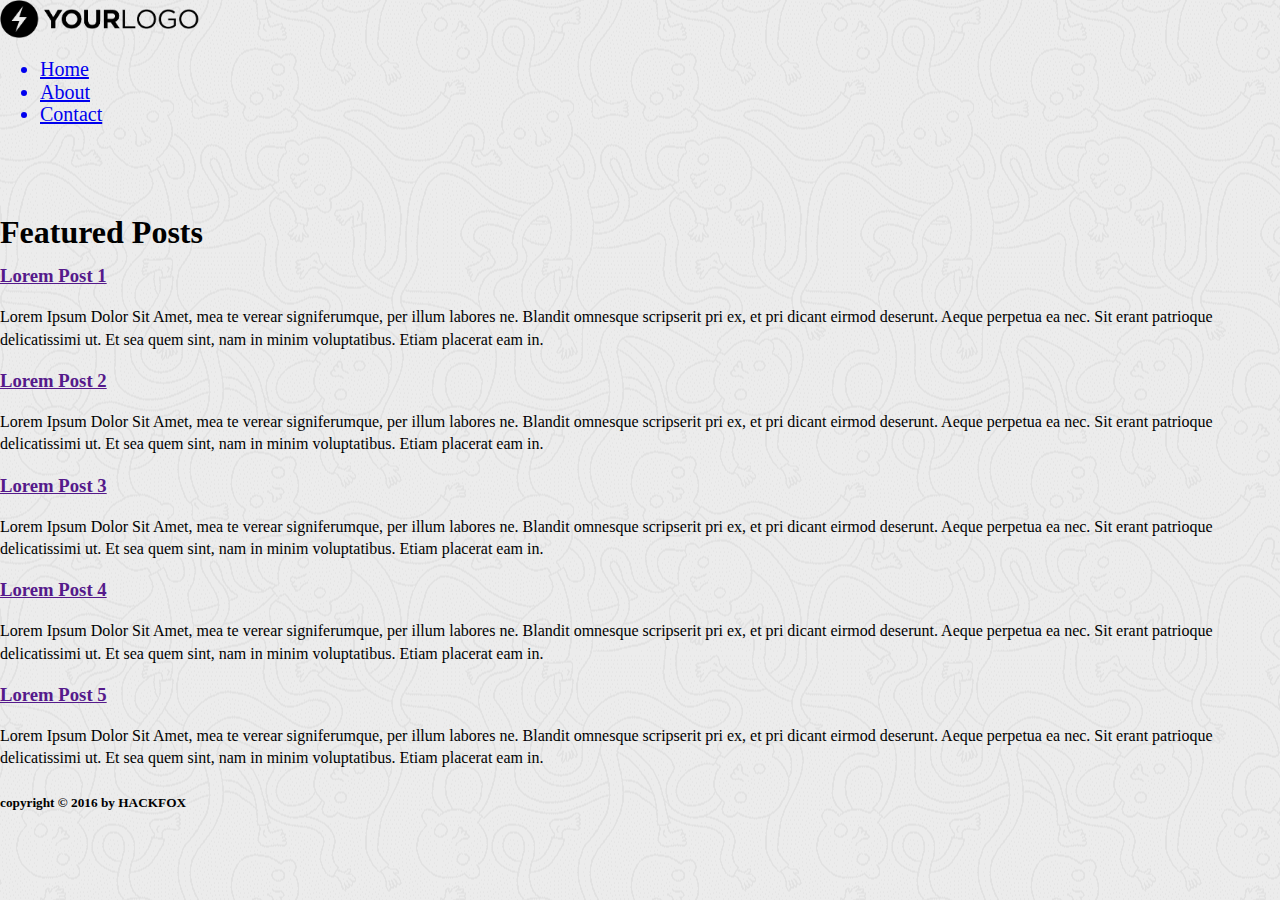
<file: week1/day2/project-css-layouting/index.html>
<html>
  <head>
    <link href="style.css" rel="stylesheet" />
    <link href="https://fonts.googleapis.com/css?family=Slabo+27px" rel="stylesheet">
  </head>
  <body>
    <header>
      <img id="logo" src="img/sample-logo.png" width="200px" />
      <nav>
        <ul>
          <a href="#"><li>Home</li></a>
          <a href="#"><li>About</li></a>
          <a href="#"><li>Contact</li></a>
        </ul>
      </nav>
    </header>
    <section>
      <h1>Featured Posts</h1>
      <div id="article-list">
        <article>
          <a href=""><h3>Lorem Post 1</h3></a>
          <p>
            Lorem Ipsum Dolor Sit Amet, mea te verear signiferumque, per illum labores ne. Blandit omnesque scripserit pri ex, et pri dicant eirmod deserunt. Aeque perpetua ea nec. Sit erant patrioque delicatissimi ut. Et sea quem sint, nam in minim voluptatibus. Etiam placerat eam in.
          </p>
        </article>
        <article>
          <a href=""><h3>Lorem Post 2</h3></a>
          <p>
            Lorem Ipsum Dolor Sit Amet, mea te verear signiferumque, per illum labores ne. Blandit omnesque scripserit pri ex, et pri dicant eirmod deserunt. Aeque perpetua ea nec. Sit erant patrioque delicatissimi ut. Et sea quem sint, nam in minim voluptatibus. Etiam placerat eam in.
          </p>
        </article>
        <article>
          <a href=""><h3>Lorem Post 3</h3></a>
          <p>
            Lorem Ipsum Dolor Sit Amet, mea te verear signiferumque, per illum labores ne. Blandit omnesque scripserit pri ex, et pri dicant eirmod deserunt. Aeque perpetua ea nec. Sit erant patrioque delicatissimi ut. Et sea quem sint, nam in minim voluptatibus. Etiam placerat eam in.
          </p>
        </article>
        <article>
          <a href=""><h3>Lorem Post 4</h3></a>
          <p>
            Lorem Ipsum Dolor Sit Amet, mea te verear signiferumque, per illum labores ne. Blandit omnesque scripserit pri ex, et pri dicant eirmod deserunt. Aeque perpetua ea nec. Sit erant patrioque delicatissimi ut. Et sea quem sint, nam in minim voluptatibus. Etiam placerat eam in.
          </p>
        </article>
        <article>
          <a href=""><h3>Lorem Post 5</h3></a>
          <p>
            Lorem Ipsum Dolor Sit Amet, mea te verear signiferumque, per illum labores ne. Blandit omnesque scripserit pri ex, et pri dicant eirmod deserunt. Aeque perpetua ea nec. Sit erant patrioque delicatissimi ut. Et sea quem sint, nam in minim voluptatibus. Etiam placerat eam in.
          </p>
        </article>
      </div>
    </section>
    <footer>
      <h5>copyright &copy; 2016 by HACKFOX</h5>
    </footer>
  </body>
</html>
</file>
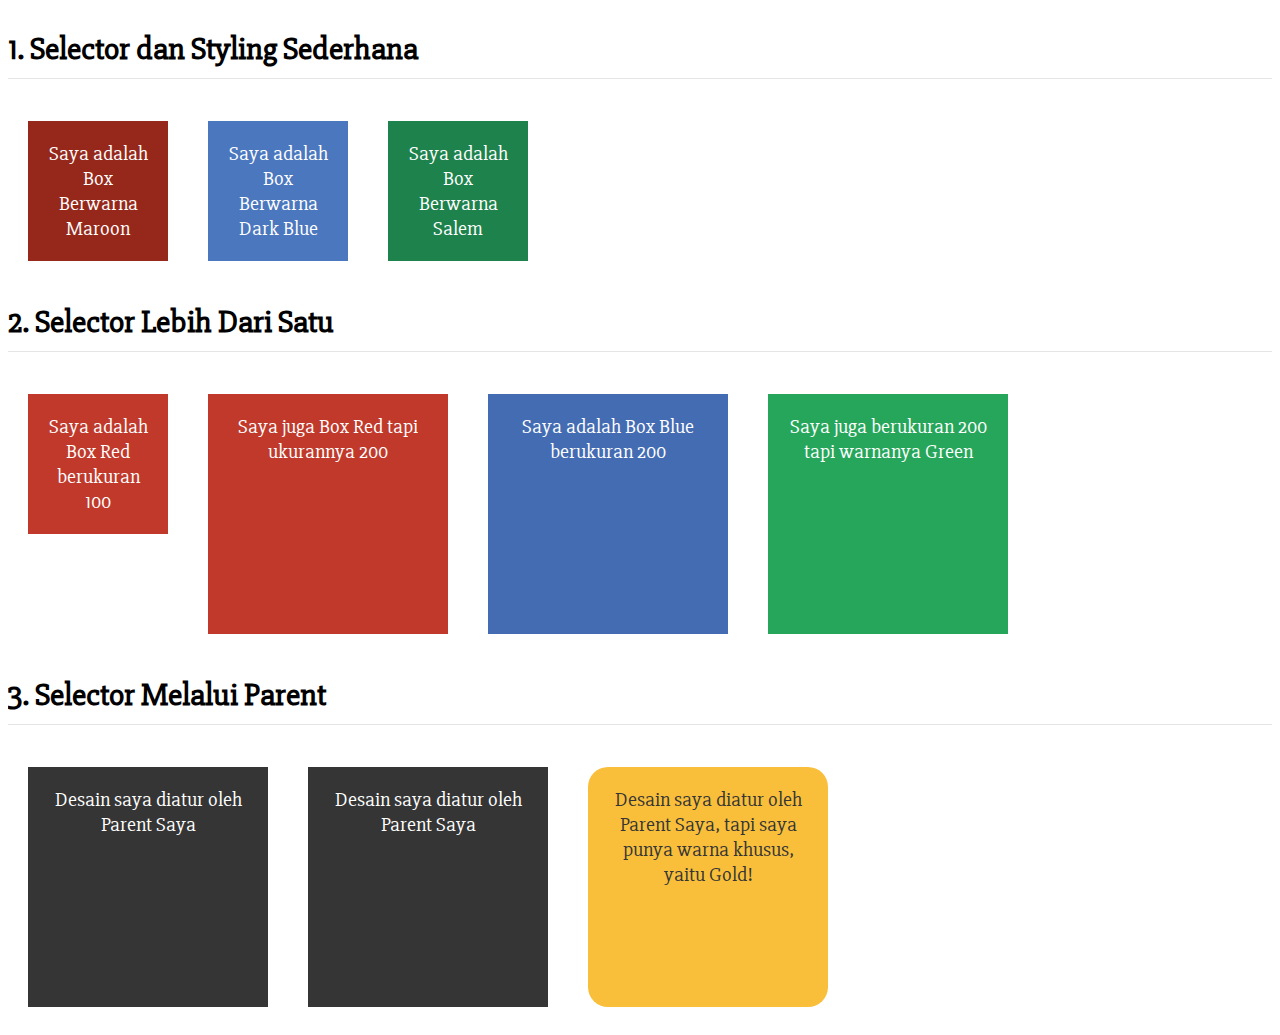
<file: week1/day2/project-css-styling/index.html>
<html>
  <head>
    <link href="https://fonts.googleapis.com/css?family=Slabo+27px" rel="stylesheet">
    <link href="style.css" rel="stylesheet" type="text/css">
  </head>
  <body>
    <div class="separator">
      <h1>1. Selector dan Styling Sederhana</h1>
      <div class="box-100 " id="maroon-box">Saya adalah Box Berwarna Maroon</div>
      <div class="box-100 " id="dark-blue-box">Saya adalah Box Berwarna Dark Blue</div>
      <div class="box-100 " id="salem-box">Saya adalah Box Berwarna Salem</div>
    </div>
    <div class="separator">
      <h1>2. Selector Lebih Dari Satu</h1>
      <div class="box-100 red-background">Saya adalah Box Red berukuran 100</div>
      <div class="box-200 red-background">Saya juga Box Red tapi ukurannya 200</div>
      <div class="box-200 blue-background">Saya adalah Box Blue berukuran 200</div>
      <div class="box-200 green-background">Saya juga berukuran 200 tapi warnanya Green</div>
    </div>
    <div class="separator">
      <h1>3. Selector Melalui Parent</h1>
      <div class="box-list div">
        <div>Desain saya diatur oleh Parent Saya</div>
        <div>Desain saya diatur oleh Parent Saya</div>
        <div id = "gold-box">Desain saya diatur oleh Parent Saya, tapi saya punya warna khusus, yaitu Gold!</div>
      </div>
    </div>
  </body>
</html>
</file>
<file: week1/day2/project-css-layouting/style.css>
header{
    height: 200px;
    font-size: 20px;
}
body {
  background-image: url("img/back.png");
  background-position: center;
	line-height: 1.4em;
	margin: 0px;
}
</file>
<file: week1/day2/project-css-styling/style.css>
/* Style Default */
body {
  font-family: 'Slabo 27px', serif;
}

h1 {
  border-bottom: 1px solid rgba(0, 0, 0, .1);
  padding-bottom: 10px;
}

.separator {
  width: 100%;
  height: auto;
  overflow: hidden;
}

/* Style Untuk Soal 1, 2, dan 3. Gunakan Dengan Sesuai! */

.box-100 {
  width: 100px;
  height: 100px;
  float: left;
  margin: 20px;
  padding: 20px;
  font-size: 15pt;
  text-align: center;
}

.box-200 {
  width: 200px;
  height: 200px;
  float: left;
  margin: 20px;
  padding: 20px;
  font-size: 15pt;
  text-align: center;
}

#maroon-box {
  color: #FFFFFF;
  background: #96281B;
}

#dark-blue-box {
  color: #FFFFFF;
  background: #4B77BE;
}

#salem-box {
  color: #FFFFFF;
  background: #1E824C;
}

.red-background {
  color: #FFFFFF;
  background: #C0392B;
}

.blue-background {
  color: #FFFFFF;
  background: #446CB3;
}

.green-background {
  color: #FFFFFF;
  background: #26A65B;
}

.box-list div {
  width: 200px;
  height: 200px;
  float: left;
  margin: 20px;
  padding: 20px;
  font-size: 15pt;
  text-align: center;
  background: #353535;
  color: #FFFFFF;
}

#gold-box {
  border-radius: 20px;
  color: #353535;
  background: #F9BF3B;
}
</file>
